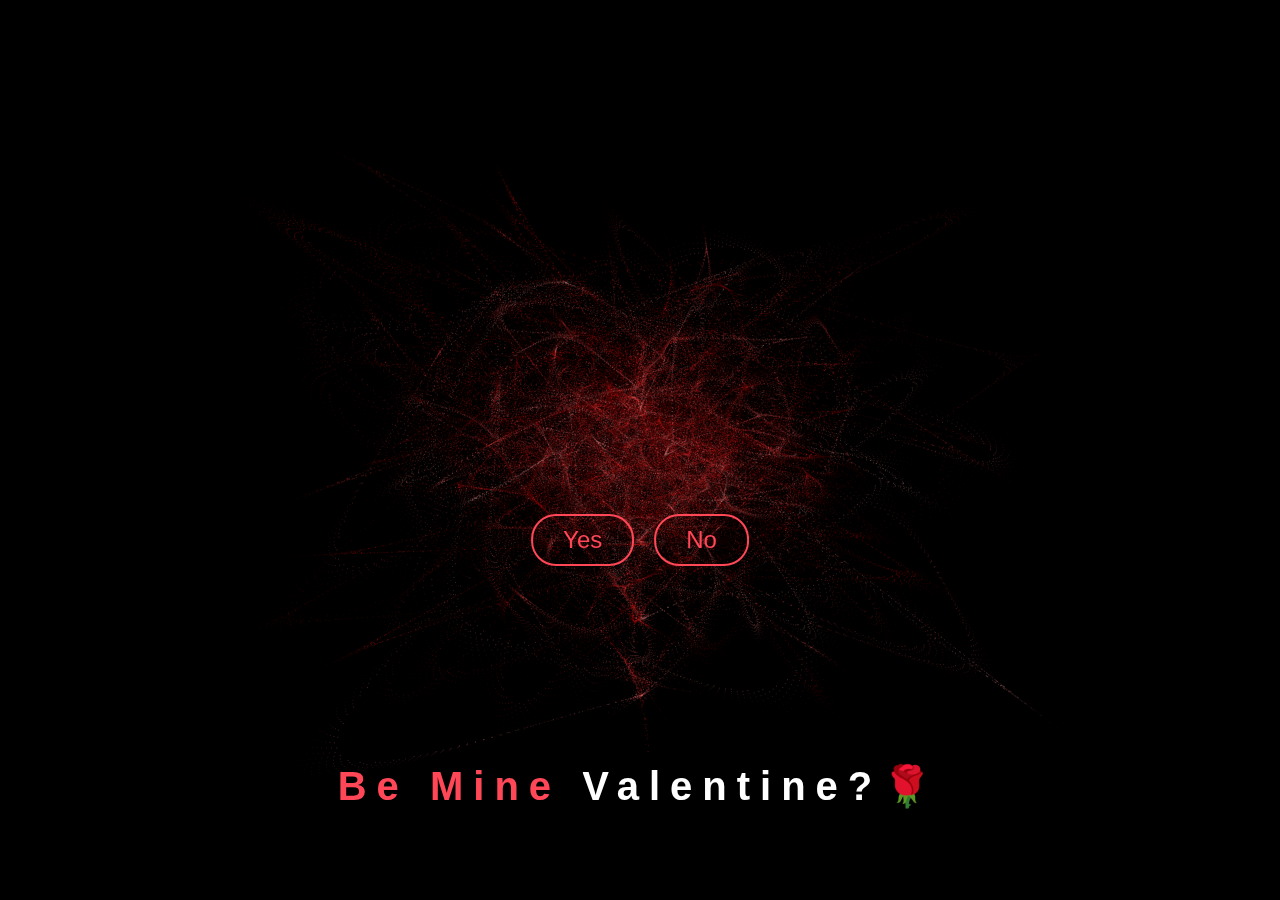
<file: index.html>
<!DOCTYPE html>
<html lang="en">

  <!-- iiit ranchi hog web dev project -->

  <head>
    <meta charset="UTF-8" />
    <meta name="viewport" content="width=device-width, initial-scale=1.0" />
    <title>Smoke heart Sunfire Sensei</title>
    <link rel="stylesheet" href="style.css">
  </head>
  <body>
    <canvas id="heart"></canvas>
    <div class="smoke">
      <span>Be </span>
      <span>&nbsp;</span>
      <span>Mine</span>
      <span>&nbsp;</span>
      <span></span>
      <span>Valentine?🌹</span>
    </div>
    
    <!-- Yes/No Buttons -->
    <div class="button-container">
      <button id="yesBtn" class="heart-button">Yes</button>
      <button id="noBtn" class="heart-button">No</button>
    </div>
    <script src="script.js"></script>
  </body>
</html>
<!--this is main index html  -->
</file>
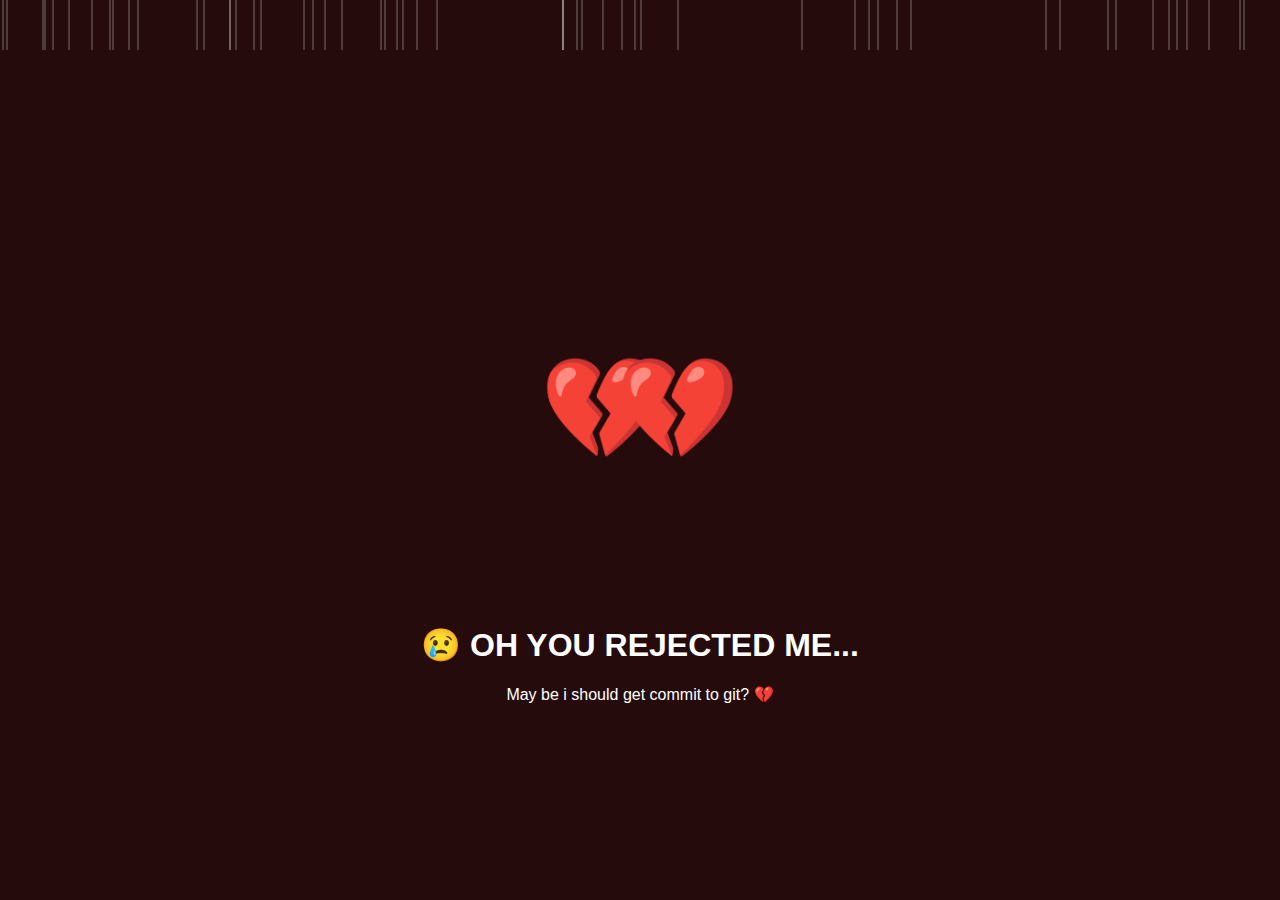
<file: no-page.html>
<!DOCTYPE html>
<html lang="en">
<head>
    <meta charset="UTF-8">
    <meta name="viewport" content="width=device-width, initial-scale=1.0">
    <title>Sad Heart</title>
    <style>
        body {
            margin: 0;
            height: 100vh;
            display: flex;
            justify-content: center;
            align-items: center;
            background: #250b0b;
            overflow: hidden;
        }

        .broken-heart {
            position: relative;
            width: 200px;
            height: 200px;
            animation: break 2s ease-in-out forwards;
        }

        .broken-heart::before,
        .broken-heart::after {
            content: '💔';
            position: absolute;
            font-size: 100px;
            animation: 
                crack 0.6s ease-in-out forwards,
                fall 2s ease-in-out forwards;
        }

        .broken-heart::before {
            left: 0;
            transform-origin: bottom right;
        }

        .broken-heart::after {
            right: 0;
            transform-origin: bottom left;
        }

        @keyframes break {
            0% { transform: scale(1); }
            30% { transform: scale(1.2); }
            100% { transform: scale(1); }
        }

        @keyframes crack {
            0% { transform: rotate(0deg); }
            100% { transform: rotate(45deg); }
        }

        @keyframes fall {
            0% { top: 0; opacity: 1; }
            100% { top: 150px; opacity: 0; }
        }

        .rain {
            position: absolute;
            width: 100%;
            height: 100%;
            pointer-events: none;
        }

        .drop {
            position: absolute;
            background: rgba(255, 255, 255, 0.2);
            width: 2px;
            height: 50px;
            animation: rain 1s linear infinite;
        }

        @keyframes rain {
            0% { transform: translateY(-100vh); }
            100% { transform: translateY(100vh); }
        }

        .message {
            position: absolute;
            bottom: 20%;
            color: white;
            font-family: Arial;
            text-align: center;
            animation: fadeIn 2s ease-in;
        }

        @keyframes fadeIn {
            0% { opacity: 0; }
            100% { opacity: 1; }
        }
    </style>
</head>
<body>
    <div class="broken-heart"></div>
    
    <div class="rain">
        <!-- Rain drops -->
        <div class="drop" style="left: 10%"></div>
        <div class="drop" style="left: 30%"></div>
        <div class="drop" style="left: 50%"></div>
        <div class="drop" style="left: 70%"></div>
        <div class="drop" style="left: 90%"></div>
    </div>

    <div class="message">
        <h1>😢 OH YOU REJECTED ME...</h1>
        <p>May be i should get commit to git? 💔</p>
    </div>

    <script>
        // Create random rain drops
        function createRain() {
            const rain = document.querySelector('.rain');
            for(let i = 0; i < 50; i++) {
                const drop = document.createElement('div');
                drop.className = 'drop';
                drop.style.left = Math.random() * 100 + '%';
                drop.style.animationDelay = Math.random() * 2 + 's';
                rain.appendChild(drop);
            }
        }
        createRain();
    </script>
</body>
</html>
</file>
<file: style.css>
/* Global styles */
* {
    margin: 0;
    padding: 0;
    box-sizing: border-box;
    overflow: hidden;
  }
  
  body {
    height: 100vh;
    margin: 0;
    display: flex;
    justify-content: center;
    align-items: center;
    background-color: black;
    overflow: hidden;
  }
  
  /* Canvas styles */
  canvas {
    position: absolute;
    z-index: 0;
    width: 100%;
    height: 100%;
  }
  
  /* Smoke text container */
  .smoke {
    display: flex;
    flex-direction: row;
    justify-content: center;
    align-items: center;
    position: absolute;
    bottom: 10%; /* Adjusted for better visibility */
    left: 50%;
    transform: translateX(-50%);
    z-index: 1; /* Ensures text stays above the canvas */
    animation: fade 13s;
  }
  
  /* Smoke text span styles */
  .smoke span {
    position: relative;
    color: #fff;
    font-family: 'Tangerine', cursive, sans-serif;
    font-size: 2.5em;
    font-weight: bold;
    letter-spacing: 10px;
    animation: animate 6s cubic-bezier(0, 0.98, 0.58, 1) infinite;
  }
  
  .smoke span:nth-child(1),
  .smoke span:nth-child(3) {
    color: #ff4757;
  }
  
  /* Fade-in animation for the text */
  @keyframes fade {
    0% {
        opacity: 0;
    }
    100% {
        opacity: 1;
    }
  }
  .button-container {
    position: absolute;
    top: 60%;
    left: 50%;
    transform: translate(-50%, -50%);
    display: flex;
    gap: 20px;
  }
  
  .heart-button {
    background: transparent;
    border: 2px solid #ff4757;
    color: #ff4757;
    padding: 10px 30px;
    font-size: 1.5rem;
    border-radius: 25px;
    cursor: pointer;
    transition: all 0.3s ease;
    position: relative;
    overflow: hidden;
  }
  
  .heart-button:hover {
    background: #ff4757;
    color: #fff;
    box-shadow: 0 0 20px #ff4757;
  }
  
  .heart-button:active {
    transform: scale(0.95);
  }
  /* Blur animation for the text */
  @keyframes animate {
    0% {
        filter: blur(0);
    }
    40% {
        filter: blur(20px);
    }
    80% {
        filter: blur(0);
    }
    100% {
        filter: blur(0);
    }
  }
</file>
